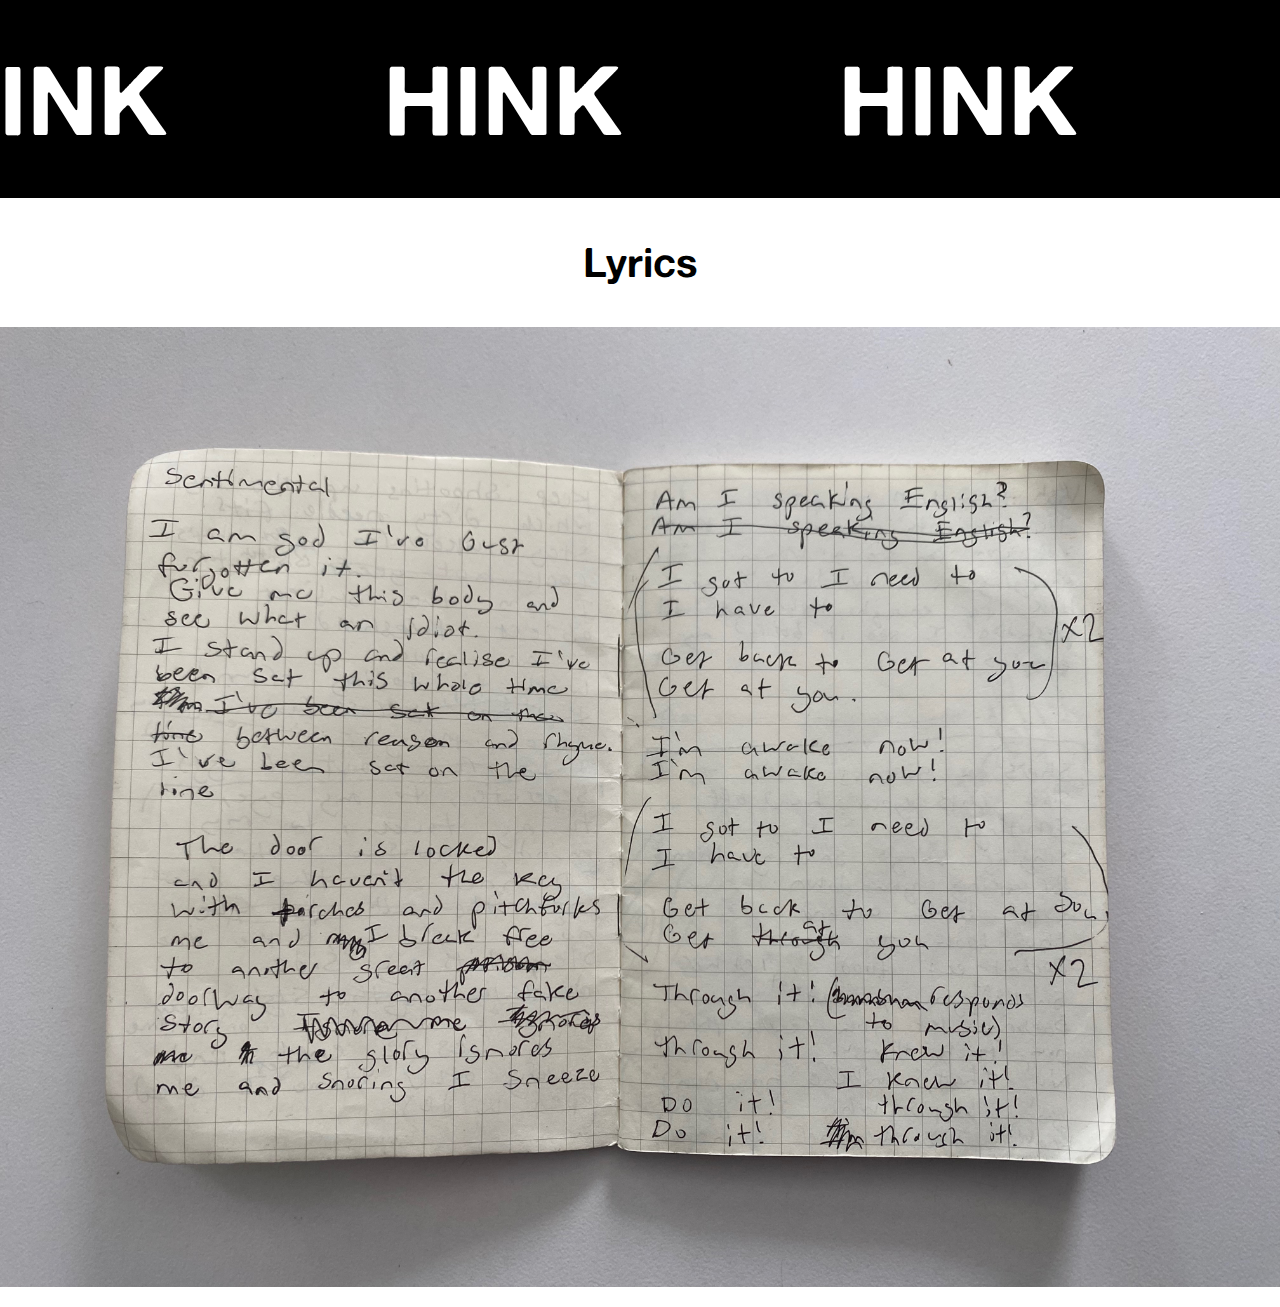
<file: lyrics.html>
<!DOCTYPE html>
<html lang="en">
<head>
    <meta charset="UTF-8">
    <meta name="viewport" content="width=device-width, initial-scale=1.0">
    <title>Lyrics</title>
    <link rel="stylesheet" href="style.css"> <!-- Link to the CSS file -->
</head>
<body>
    <header class="banner">
        <a href="https://hadinotknown.github.io/hink" class="marquee" style="text-decoration: none;">HINK</a>
    </header>

    <main class="container">
        <h2>Lyrics</h2>
        <div class="lnudge-image-container">
            <img src="IAmLyrics.jpeg" alt="I Am Lyrics">         
        </div>
    </main>
    
    <script src="script.js"></script> <!-- Link to the JavaScript file --> 
</body>
</html>
</file>
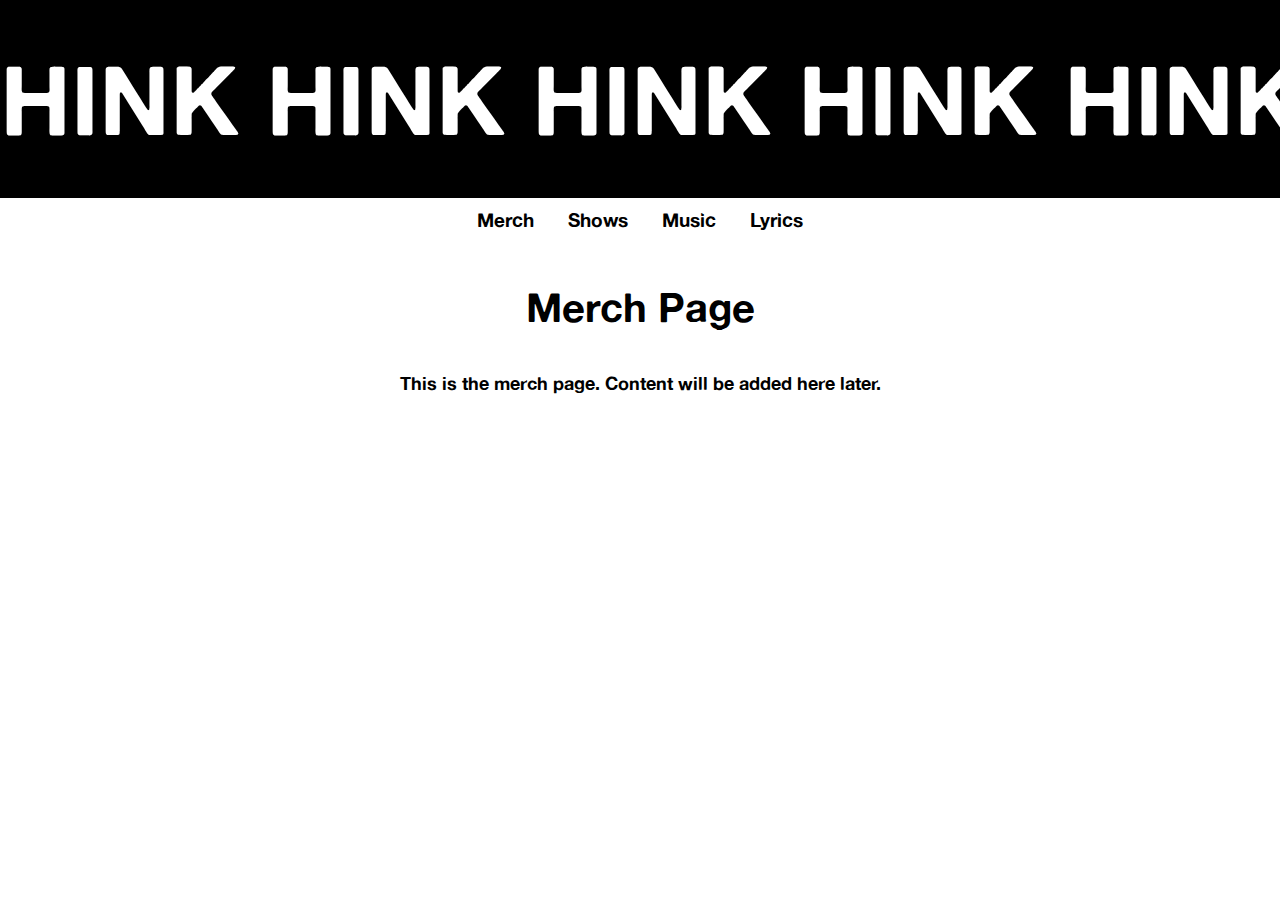
<file: Merch.HTML>
<!DOCTYPE html>
<html lang="en">
<head>
    <meta charset="UTF-8">
    <meta name="viewport" content="width=device-width, initial-scale=1.0">
    <title>Merch</title>
    <link rel="stylesheet" href="style.css"> <!-- Link to the CSS file -->
</head>
<body>
    <header class="banner">
        <div class="marquee">HINK   HINK   HINK   HINK   HINK   HINK</div>
    </header>
    
    <nav class="nav-bar">
        <a href="merch.html">Merch</a>
        <a href="shows.html">Shows</a>
        <a href="music.html">Music</a>
        <a href="lyrics.html">Lyrics</a>
    </nav>

    <main class="container">
        <h2>Merch Page</h2>
        <p>This is the merch page. Content will be added here later.</p>
    </main>
</body>
</html>
</file>
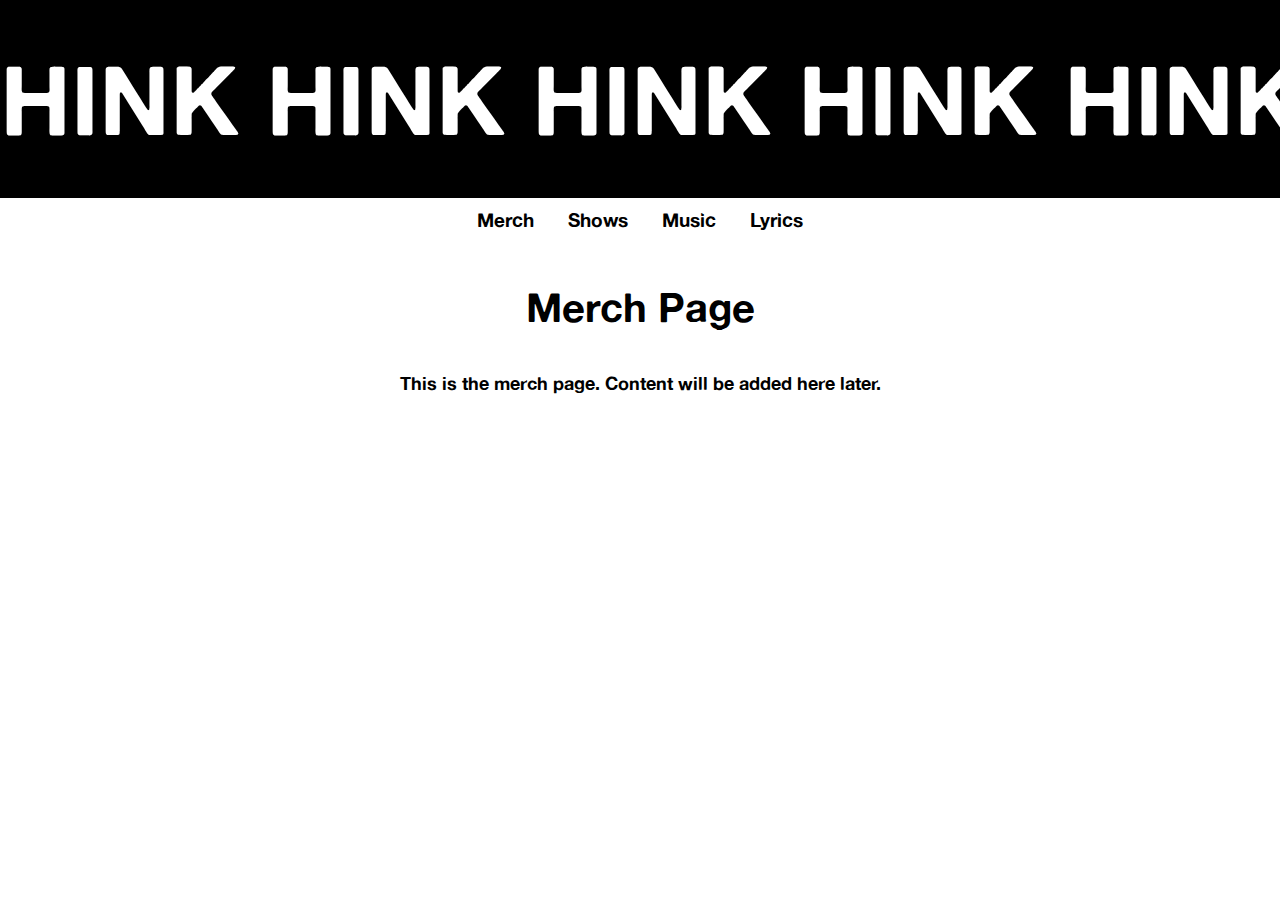
<file: Merch.html>
<!DOCTYPE html>
<html lang="en">
<head>
    <meta charset="UTF-8">
    <meta name="viewport" content="width=device-width, initial-scale=1.0">
    <title>Merch</title>
    <link rel="stylesheet" href="style.css"> <!-- Link to the CSS file -->
</head>
<body>
    <header class="banner">
        <div class="marquee">HINK   HINK   HINK   HINK   HINK   HINK</div>
    </header>
    
    <nav class="nav-bar">
        <a href="merch.html">Merch</a>
        <a href="shows.html">Shows</a>
        <a href="music.html">Music</a>
        <a href="lyrics.html">Lyrics</a>
    </nav>

    <main class="container">
        <h2>Merch Page</h2>
        <p>This is the merch page. Content will be added here later.</p>
    </main>
</body>
</html>
</file>
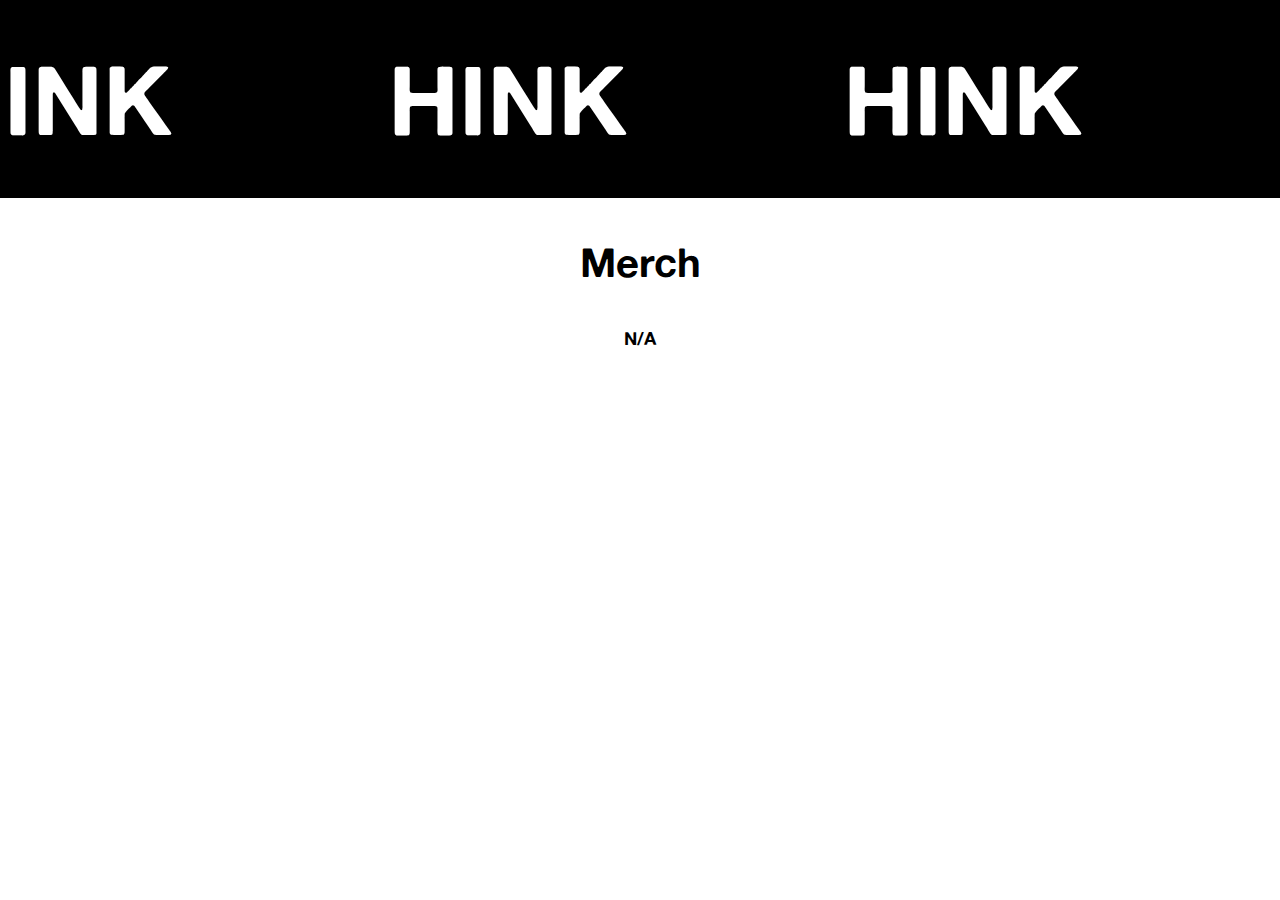
<file: merch.html>
<!DOCTYPE html>
<html lang="en">
<head>
    <meta charset="UTF-8">
    <meta name="viewport" content="width=device-width, initial-scale=1.0">
    <title>HINK/Merch</title>
    <link rel="stylesheet" href="style.css"> <!-- Link to the CSS file -->
    <style>
        /* CSS to style the link */
        .delayed-link {
            display: none; /* Initially hide the link */
            padding: 0px;
            text-decoration: none; /* Remove underline */
            border-radius: 0px; /* Rounded corners */
            transition: opacity 0.5s; /* Smooth transition for appearance */
        }
    </style>
</head>
<body>
    <header class="banner">
        <a href="https://hadinotknown.github.io/hink" class="marquee" style="text-decoration: none;">HINK</a>
    </header>

    <main class="container">
        <h2>Merch</h2>
        <p>N/A</p>
        <div id="fullScreenImageContainer">
            <a href="lyrics.html" id="lyricspagelink">
                <img src="RedHeadFurrowed.jpeg" alt="Selfie" class="fade-in stretched-image">
            </a>
        </div>
    </main>
    
    <audio id="audioPlayer" src="Wah.m4a" preload="auto"></audio>
    
    <script>
        // JavaScript to show the image container after 15 seconds
        setTimeout(function() {
            var container = document.getElementById('fullScreenImageContainer');
            var audioPlayer = document.getElementById('audioPlayer');
            
            container.style.display = 'block'; // Change display to block to show the container
            audioPlayer.play(); // Play the audio
        }, 15000); // 15000 milliseconds = 15 seconds
    </script>
    <script src="script.js"></script> <!-- Link to the JavaScript file --> 
</body>
</html>
</file>
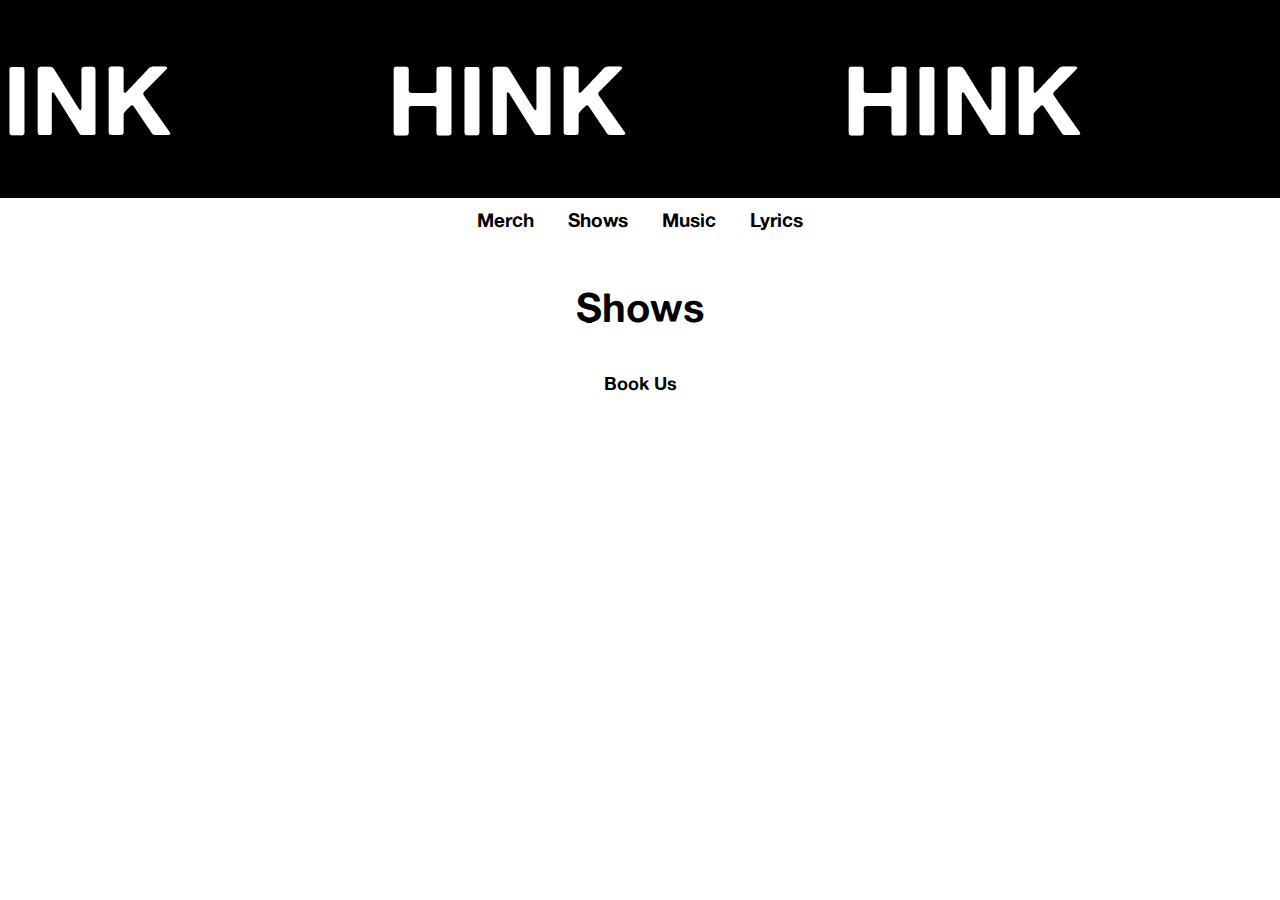
<file: shows.html>
<!DOCTYPE html>
<html lang="en">
<head>
    <meta charset="UTF-8">
    <meta name="viewport" content="width=device-width, initial-scale=1.0">
    <title>Shows</title>
    <link rel="stylesheet" href="style.css"> <!-- Link to the CSS file -->
</head>
<body>
    <header class="banner">
        <div class="marquee">HINK</div>
    </header>
    
    <nav class="nav-bar">
    <a href="merch.html">Merch</a>
    <a href="shows.html">Shows</a>
    <a href="music.html">Music</a>
    <a href="lyrics.html">Lyrics</a>
    </nav>

    <main class="container">
        <h2>Shows</h2>
        <p>Book Us</p>
    </main>
    
    <script src="script.js"></script> <!-- Link to the JavaScript file --> 
</body>
</html>
</file>
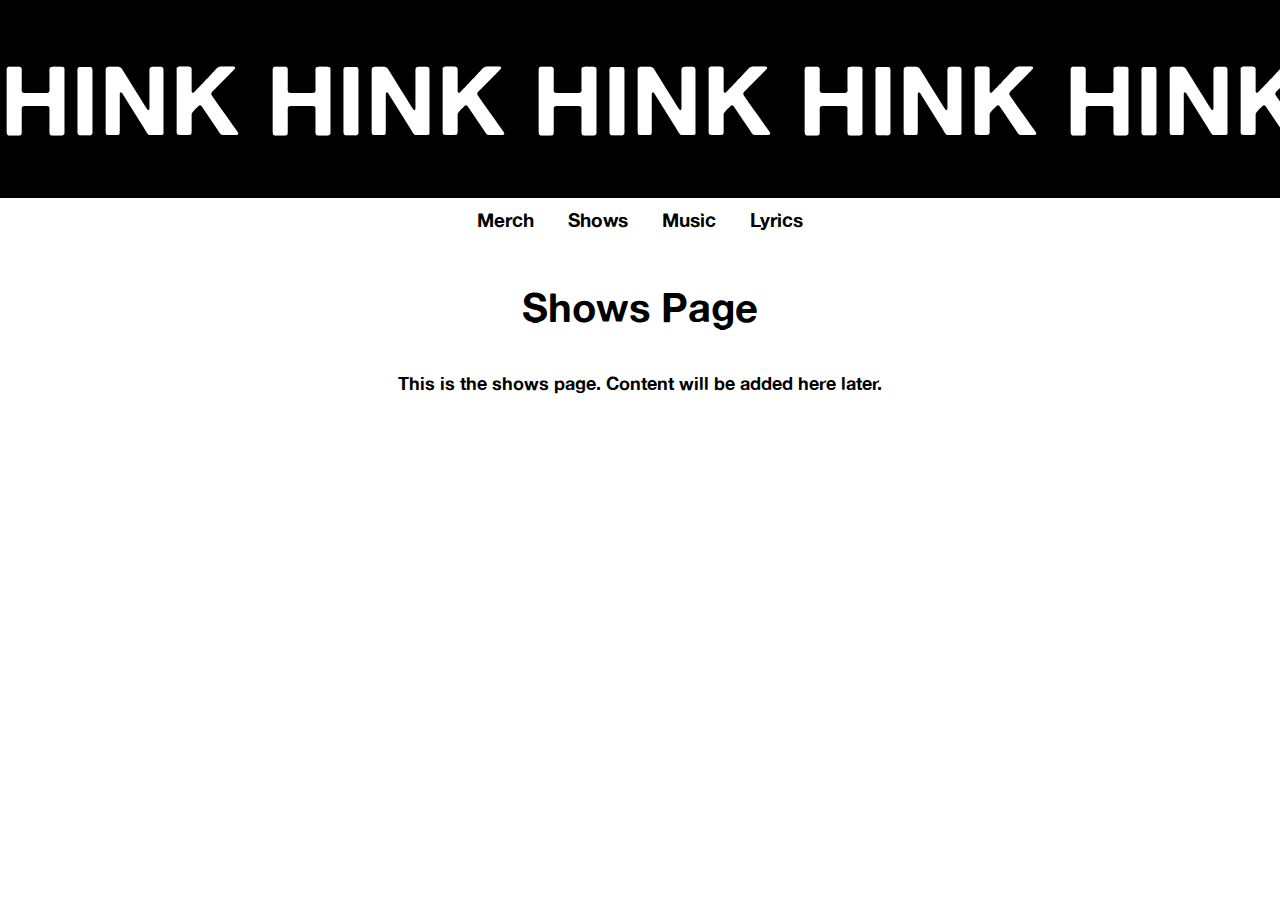
<file: Shows.HTML>
<!DOCTYPE html>
<html lang="en">
<head>
    <meta charset="UTF-8">
    <meta name="viewport" content="width=device-width, initial-scale=1.0">
    <title>Shows</title>
    <link rel="stylesheet" href="style.css"> <!-- Link to the CSS file -->
</head>
<body>
    <header class="banner">
        <div class="marquee">HINK   HINK   HINK   HINK   HINK   HINK</div>
    </header>
    
    <nav class="nav-bar">
        <a href="merch.html">Merch</a>
        <a href="shows.html">Shows</a>
        <a href="music.html">Music</a>
        <a href="lyrics.html">Lyrics</a>
    </nav>

    <main class="container">
        <h2>Shows Page</h2>
        <p>This is the shows page. Content will be added here later.</p>
    </main>
</body>
</html>
</file>
<file: style.css>
@font-face {
    font-family: 'AlteHaasGroteskBold';
    src: url('AlteHaasGroteskBold.ttf') format('truetype');
    font-weight: bold;
    font-style: normal;
}

body {
    font-family: 'AlteHaasGroteskBold';
    margin: 0;
    background-color: #ffffff;
}

.banner {
    overflow: hidden;
    white-space: nowrap;
    background: black;
    padding: 40px 0;
    text-align: center;
}

.marquee {
    display: inline-block;
    font-size: 6rem;
    font-weight: bold;
    color: white;
    position: relative;
    white-space: nowrap; /* Prevent line breaks */
}

.letter {
    display: inline-block;
    opacity: 1; /* Keep letters visible */
}

h2 {
    color: #000;
    margin-top: 20px;
    margin-bottom: 40px;
    font-size: 2.5rem;
}

p {
    margin-bottom: 60px;
    font-size: 1.1rem;
}

.nav-bar {
    background-color: #ffffff;
    padding: 10px;
    text-align: center;
}

.nav-bar a {
    margin: 0 15px;
    text-decoration: none;
    color: #000;
    font-weight: bold;
    font-size: 1.2rem;
}

.nav-bar a:hover {
    text-decoration: underline;
    color: #007bff;
}

.container {
    text-align: center;
    padding: 20px;
    position: relative; /* Set position to relative */
    z-index: 10; /* Ensure it appears above the GIF */
    background-color: rgba(255, 255, 255, 0.9); /* White background with slight transparency */
    border-radius: 10px; /* Optional: Add rounded corners */
}

ul {
    list-style-type: none; /* Remove bullet points */
    padding: 0; /* Remove default padding */
    text-align: center; /* Center the contents of the list */
}

ul li {
    display: inline; /* Make the list item inline */
}

.image-container {
    width: 100vw; /* Full viewport width */
    height: auto; /* Allow height to adjust based on content */
    overflow: auto; /* Prevent overflow */
    z-index: 2;
}

.image-container img {
    width: 100%; /* Make the image take the full width */
    height: auto; /* Maintain aspect ratio */
    object-fit: cover; /* Ensure the image covers the container without distortion */
    display: block; /* Remove any inline spacing */
    margin: 0; /* Remove any margin */
    padding: 0; /* Remove any padding */
    z-index: 2;
}

.lnudge-image-container {
    width: 100vw; /* Full viewport width */
    height: auto; /* Allow height to adjust based on content */
    overflow: auto; /* Prevent overflow */
    margin-left: -20px; /* Adjust this value to nudge the container to the left */
    z-index: 2;
}

.lnudge-image-container img {
    width: 100%; /* Make the image take the full width */
    height: auto; /* Maintain aspect ratio */
    object-fit: cover; /* Ensure the image covers the container without distortion */
    display: block; /* Remove any inline spacing */
    margin: 0; /* Remove any margin */
    padding: 0; /* Remove any padding */
    z-index: 2;
}

.fade-in {
    opacity: 0; /* Start fully transparent */
    animation: fadeIn 0.1s forwards;
    animation-delay: 0s;
}

@keyframes fadeIn {
    to {
        opacity: 1; /* End fully opaque */
    }
}

.stretched-image {
    transform: scaleX(1.5); /* Stretch the image 1.5 times its original width */
    height: auto; /* Maintain aspect ratio */
}

a img {
    display: inline-block; /* This will apply to images inside links */
    border: 0px; /* Example style */
    border-radius: 5px; /* Example style */
}

#fullScreenImageContainer {
    display: none; /* Initially hide the image container */
    position: absolute; /* Change to absolute positioning */
    top: 0; /* Align to the top */
    left: 0; /* Align to the left */
    width: 100vw; /* Full viewport width */
    height: 100vh; /* Full viewport height to cover the entire screen */
    z-index: 1000; /* Ensure it appears above other content */
    overflow: auto; /* Allow scrolling if content exceeds the viewport */
}

#fullScreenImageContainer img {
    width: 100%; /* Make the image take the full width */
    height: 100%; /* Make the image take the full height */
    object-fit: cover; /* Ensure the image covers the container without distortion */
    display: block; /* Remove any inline spacing */
}

/* Optional: Add media query for better mobile handling */
@media (max-width: 768px) {
    #fullScreenImageContainer img {
        height: auto; /* Maintain aspect ratio */
        width: auto; /* Allow width to adjust */
        max-width: 100%; /* Ensure it doesn't exceed the viewport width */
        max-height: 100vh; /* Ensure it doesn't exceed the viewport height */
    }
}

.long-scroll {
    height: 200vh; /* Adjust this value to make it taller or shorter */
}

.image-row {
    display: flex; /* Use Flexbox to arrange children in a row */
    justify-content: center; /* Center the images horizontally */
    flex-wrap: wrap; /* Allow images to wrap if the screen is too small */
    margin: 20px 0; /* Add some margin for spacing */
    z-index: 2;
}

.flex-image-container {
    flex: 1; /* Allow each image container to grow equally */
    max-width: 30%; /* Set a maximum width for each image container */
    margin: 0 10px; /* Add some margin between images */
    z-index: 2;
}

.flex-image-container img {
    width: 100%; /* Make the image take the full width of its container */
    height: auto; /* Maintain aspect ratio */
    display: block; /* Remove any inline spacing */
    z-index: 2;
}

iframe {
    width: 100vw; /* Full width */
    height: 48vw; /* Set height as needed */
    margin-left: -20px; /* Adjust this value to nudge the container to the left */
    border: none; /* Remove border */
    z-index: 2;
}

.science-iframe-container {
    width: 100vw; /* Full width */
    height: 2000px; /* Set height as needed */
    margin-left: -20px; /* Adjust this value to nudge the container to the left */
    border: none; /* Remove border */
    z-index: 2;
}

.full-screen-gif {
    position: fixed; /* Fix the position to cover the entire screen */
    top: 0;
    left: 0;
    width: 100vw; /* Full viewport width */
    height: 100vh; /* Full viewport height */
    z-index: 1; /* Ensure it appears below the container */
    opacity: 0; /* Start fully transparent */
    transition: opacity 1s ease; /* Smooth transition for opacity */
    pointer-events: none;
}

.full-screen-gif img {
    width: 100%; /* Make the GIF take the full width */
    height: 100%; /* Make the GIF take the full height */
    z-index: 1;
    object-fit: cover; /* Ensure the GIF covers the container without distortion */
    pointer-events: none;
}

.overlay {
    position: fixed;
    top: 0;
    left: 0;
    width: 100vw;
    height: 100vh;
    background-color: rgba(0, 0, 0, 0.5); /* Dark overlay */
    z-index: 2; /* Ensure it appears above the GIF but below the container */
    opacity: 0; /* Start hidden */
    transition: opacity 1s ease; /* Smooth transition for opacity */
    pointer-events: none;
}
</file>
